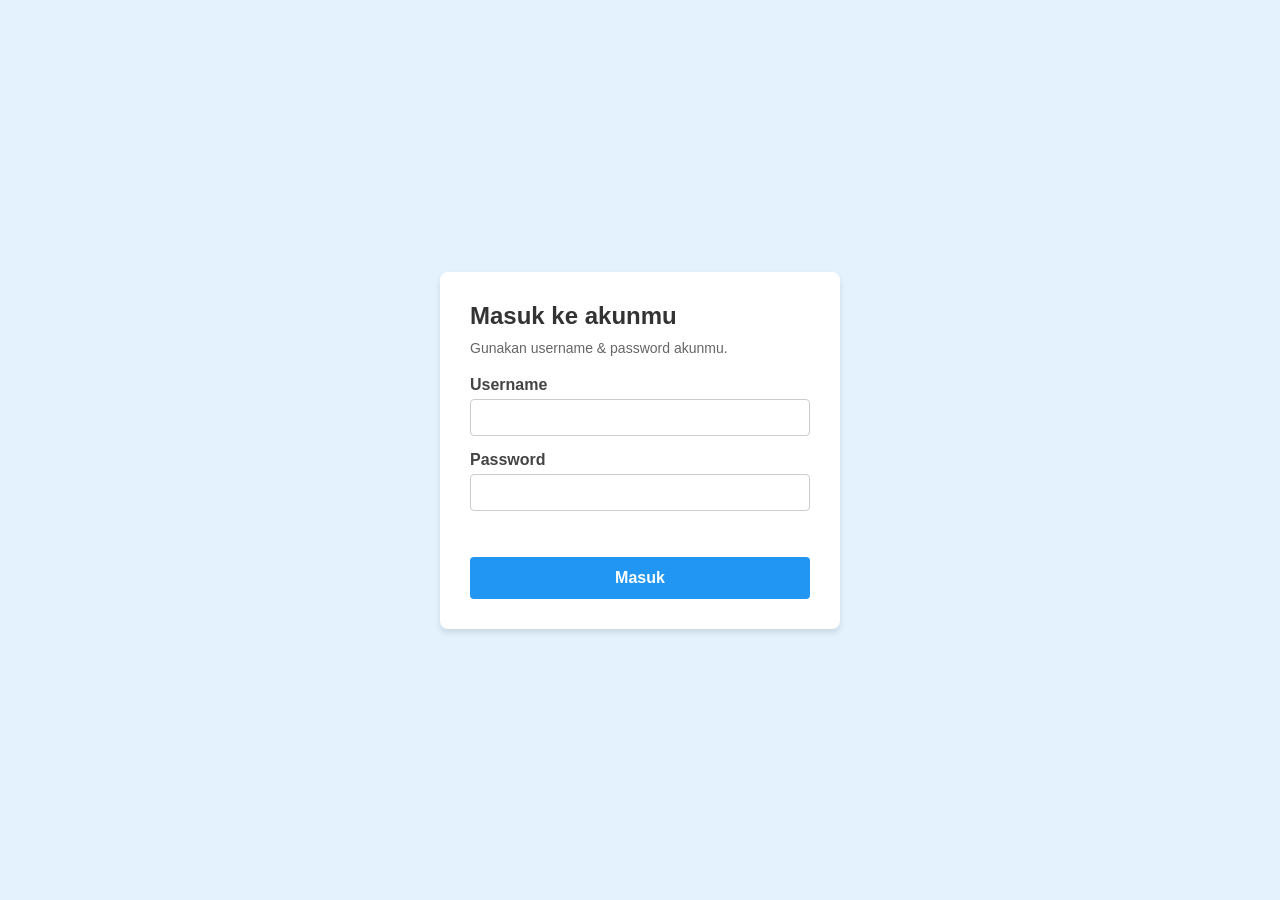
<file: index.html>
<!DOCTYPE html>
<html lang="id">
<head>
    <meta charset="UTF-8">
    <meta name="viewport" content="width=device-width, initial-scale=1.0">
    <title>Login - Mini Shopee</title>
    <link rel="stylesheet" href="style.css">
    <script src="login.js" defer></script> 
</head>
<body>
    <div class="login-container">
        <h2>Masuk ke akunmu</h2>
        <p>Gunakan username & password akunmu.</p>
        
        <form id="loginForm">
            <div class="input-group">
                <label for="username">Username</label>
                <input type="text" id="username" required>
            </div>
            
            <div class="input-group">
                <label for="password">Password</label>
                <input type="password" id="password" required>
            </div>

            <!-- pesan error -->
            <div id="errorMessage" class="error-text"></div>

            <button type="submit" id="loginBtn">Masuk</button>
        </form>
    </div>
</body>
</html>
</file>
<file: style.css>
* {
    box-sizing: border-box;
    margin: 0;
    padding: 0;
    font-family: Arial, sans-serif;
}

body {
    display: flex;
    justify-content: center;
    align-items: center;
    min-height: 100vh;
    background-color: #E3F2FD;
}

.login-container {
    background-color: white;
    padding: 30px;
    border-radius: 8px;
    box-shadow: 0 4px 6px rgba(0,0,0,0.1);
    width: 100%;
    max-width: 400px;
}

.login-container h2 {
    margin-bottom: 10px;
    color: #333;
}

.login-container p {
    margin-bottom: 20px;
    color: #666;
    font-size: 14px;
}

.input-group {
    margin-bottom: 15px;
}

.input-group label {
    display: block;
    margin-bottom: 5px;
    font-weight: bold;
    color: #444;
}

.input-group input {
    width: 100%;
    padding: 10px;
    border: 1px solid #ccc;
    border-radius: 4px;
}

button {
    width: 100%;
    padding: 12px;
    background-color: #2196F3;
    color: white;
    border: none;
    border-radius: 4px;
    font-size: 16px;
    cursor: pointer;
    font-weight: bold;
}

button:disabled {
    background-color: #90CAF9;
    cursor: not-allowed;
}

.error-text {
    color: red;
    font-size: 14px;
    margin-bottom: 15px;
    text-align: center;
    min-height: 16px;
}
</file>
<file: catalog.css>
* {
    box-sizing: border-box;
    margin: 0;
    padding: 0;
    font-family: Arial, sans-serif;
}

body {
  margin: 0;
  font-family: Arial, Helvetica, sans-serif;
  background: #E3F2FD;
  color: #222;
}


/* =========================
   NAVBAR
========================= */

.navbar {
    display: flex;
    justify-content: space-between;
    align-items: center;
  gap: 20px;

  padding: 18px 48px;

  background: #2196F3;
    color: white;

  box-shadow: 0 2px 10px rgba(0, 0, 0, 0.12);
}

.nav-brand {
  font-size: 28px;
  font-weight: 700;
  white-space: nowrap;
}

.nav-user {
    display: flex;
    align-items: center;
 
  gap: 16px;
}

#welcomeMessage {
  font-size: 16px;
  font-weight: 500;
}


/* =========================
   CART INFO
========================= */

.cart-info {
  display: flex;
  align-items: center;
  gap: 12px;

  padding: 8px 14px;

  background: rgba(255, 255, 255, 0.14);
  border-radius: 10px;
}

#cart-badge {
  display: inline-flex;
  justify-content: center;
  align-items: center;

  min-width: 24px;
  height: 24px;

  padding: 0 7px;

  background: white;
  color: #2196F3;

  border-radius: 999px;

  font-size: 13px;
  font-weight: 700;
}

#cart-total {
  font-weight: 700;
}


/* =========================
   NAVBAR BUTTONS
========================= */

#logoutBtn,
#clear-cart {
    border: none;
  border-radius: 8px;

  padding: 10px 16px;

  font-size: 14px;
  font-weight: 600;

    cursor: pointer;
}

#logoutBtn {
  background: white;
  color: #2196F3;
}

#clear-cart {
  background: #f9fefe;
  color: #2196F3;
}

#logoutBtn:hover,
#clear-cart:hover {
  transform: translateY(-2px);
}


/* =========================
   MAIN CONTAINER
========================= */

.container {
  width: min(1400px, 94%);
  margin: 30px auto 60px;
}


/* =========================
   SEARCH / FILTER / SORT
========================= */

.controls-section {
  display: grid;
  grid-template-columns: 2fr 1fr 1fr;
  gap: 16px;

  margin-bottom: 28px;
}

#search-input,
#category-filter,
#sort-filter {
  width: 100%;

  padding: 13px 15px;

  border: 1px solid #ddd;
  border-radius: 10px;

  background: white;

  font-size: 15px;

  outline: none;
}


/* =========================
   PRODUCT GRID
========================= */

.grid-container {
    display: grid;

  grid-template-columns: repeat(
    auto-fill,
    minmax(200px, 1fr)
  );

  gap: 22px;
}


/* =========================
   PRODUCT CARD
========================= */

.kartu-produk {
  position: relative;

    display: flex;
    flex-direction: column;

  overflow: hidden;

  background: white;

  border: 1px solid #ededed;
  border-radius: 14px;

  cursor: pointer;

  box-shadow: 0 3px 12px rgba(0, 0, 0, 0.06);

}

.kartu-produk:hover {
  transform: translateY(-6px);

  border-color: rgba(33, 150, 243, 0.4);
}

.kartu-produk img {
    width: 100%;
  height: 210px;

  padding: 15px;

  object-fit: contain;

  background: #fafafa;
}


/* =========================
   CATEGORY BADGE
========================= */

.badge-kategori {
  position: absolute;

  top: 12px;
  left: 12px;

  z-index: 2;

  padding: 6px 10px;

  background: rgba(33, 150, 243, 0.92);
  color: white;

  border-radius: 999px;

  font-size: 11px;
  font-weight: 600;

  text-transform: capitalize;
}


/* =========================
   PRODUCT INFO
========================= */

.info-produk {
    display: flex;
    flex-direction: column;

  flex: 1;

  padding: 18px;
}

.info-produk h3 {
  margin: 0 0 10px;

  font-size: 17px;
  line-height: 1.35;

  min-height: 46px;
}

.harga {
  margin: 0 0 8px;

  color: #2196F3;

  font-size: 20px;
  font-weight: 700;
}

.rating {
  margin: 4px 0;

  font-size: 14px;
}

.diskon {
  margin: 4px 0 16px;

  color: #777;

  font-size: 13px;
}


/* =========================
   ADD TO CART BUTTON
========================= */

.btn-tambah-keranjang {
    width: 100%;

  margin-top: auto;

  padding: 12px 14px;

    border: none;
  border-radius: 8px;

  background: #2196F3;
  color: white;

  font-size: 14px;
  font-weight: 700;

    cursor: pointer;
}

.btn-tambah-keranjang:hover {
  background: #1976D2;

  transform: translateY(-1px);
}

.btn-tambah-keranjang:active {
  transform: scale(0.98);
}


/* =========================
   LOAD MORE
========================= */

.load-more-container {
  display: flex;
  justify-content: center;

  margin-top: 35px;
}

#btn-load-more {
  padding: 12px 30px;

  border: 2px solid #2196F3;
  border-radius: 10px;

  background: white;
  color: #2196F3;

  font-size: 15px;
  font-weight: 700;

  cursor: pointer;
}

#btn-load-more:hover {
  background: #2196F3;
  color: white;

  transform: translateY(-2px);
}


/* =========================
   MODAL
========================= */

.modal {
  position: fixed;

  inset: 0;

  z-index: 1000;

  display: flex;
  justify-content: center;
  align-items: center;

  padding: 24px;

  background: rgba(0, 0, 0, 0.58);

  backdrop-filter: blur(3px);
}

.modal[hidden] {
  display: none;
}

.modal-content {
  position: relative;

  display: grid;
  grid-template-columns: minmax(240px, 0.8fr) 1.2fr;
  gap: 35px;

  width: min(850px, 95%);
  max-height: 85vh;

  padding: 36px;

  overflow-y: auto;

  background: white;

  border-radius: 20px;

  box-shadow: 0 20px 60px rgba(0, 0, 0, 0.25);
}

.modal-content > img {
  width: 100%;
  height: 330px;

  object-fit: contain;

  background: #fafafa;

  border-radius: 14px;
}

.modal-info {
  display: flex;
  flex-direction: column;
}

.modal-info h2 {
  margin: 0 40px 15px 0;

  font-size: 28px;
  line-height: 1.2;
}

.modal-info p {
  margin: 5px 0;

  line-height: 1.5;
}

#modal-price {
  color: #2196F3;

  font-size: 22px;
  font-weight: 700;
}

#modal-description {
  margin-top: 14px;

  color: #555;

  line-height: 1.6;
}

#modal-add-cart {
  margin-top: 22px;
}


/* =========================
   CLOSE BUTTON
========================= */

.modal-close {
  position: absolute;

  top: 14px;
  right: 18px;

  width: 38px;
  height: 38px;

  display: flex;
  justify-content: center;
  align-items: center;

  border: none;
  border-radius: 50%;

  background: #f5f5f5;

  color: #222;

  font-size: 28px;

  cursor: pointer;

  transition:
    background 0.2s ease,
    transform 0.2s ease;
}

.modal-close:hover {
  background: #eeeeee;

  transform: rotate(90deg);
}


/* =========================
   ERROR MESSAGE
========================= */

.error-msg {
  grid-column: 1 / -1;

  padding: 25px;

  text-align: center;

  background: #fff1f0;
  color: #c0392b;

  border-radius: 10px;
}


/* =========================
   RESPONSIVE TABLET
========================= */

@media (max-width: 900px) {
  .navbar {
    padding: 16px 24px;

    align-items: flex-start;
  }

  .nav-user {
    gap: 10px;
  }

  .controls-section {
    grid-template-columns: 1fr 1fr;
  }

  #search-input {
    grid-column: 1 / -1;
  }

  .modal-content {
    grid-template-columns: 1fr;

    width: min(600px, 95%);
  }

  .modal-content > img {
    height: 260px;
  }
}


/* =========================
   RESPONSIVE MOBILE
========================= */

@media (max-width: 600px) {
  .navbar {
    flex-direction: column;

    padding: 16px 18px;
  }

  .nav-user {
    width: 100%;

    flex-direction: column;
    align-items: stretch;
  }

  .cart-info {
    flex-wrap: wrap;
    justify-content: space-between;
  }

  .controls-section {
    grid-template-columns: 1fr;
  }

  #search-input {
    grid-column: auto;
  }

  .grid-container {
    grid-template-columns: repeat(
      2,
      minmax(0, 1fr)
    );

    gap: 12px;
  }

  .kartu-produk img {
    height: 150px;
  }

  .info-produk {
    padding: 12px;
  }

  .info-produk h3 {
    font-size: 14px;
    min-height: 38px;
  }

  .harga {
    font-size: 17px;
  }

  .modal {
    padding: 12px;
  }

  .modal-content {
    padding: 24px 18px;

    border-radius: 14px;
  }

  .modal-info h2 {
    font-size: 22px;
  }

  .modal-content > img {
    height: 220px;
  }
}
</file>
